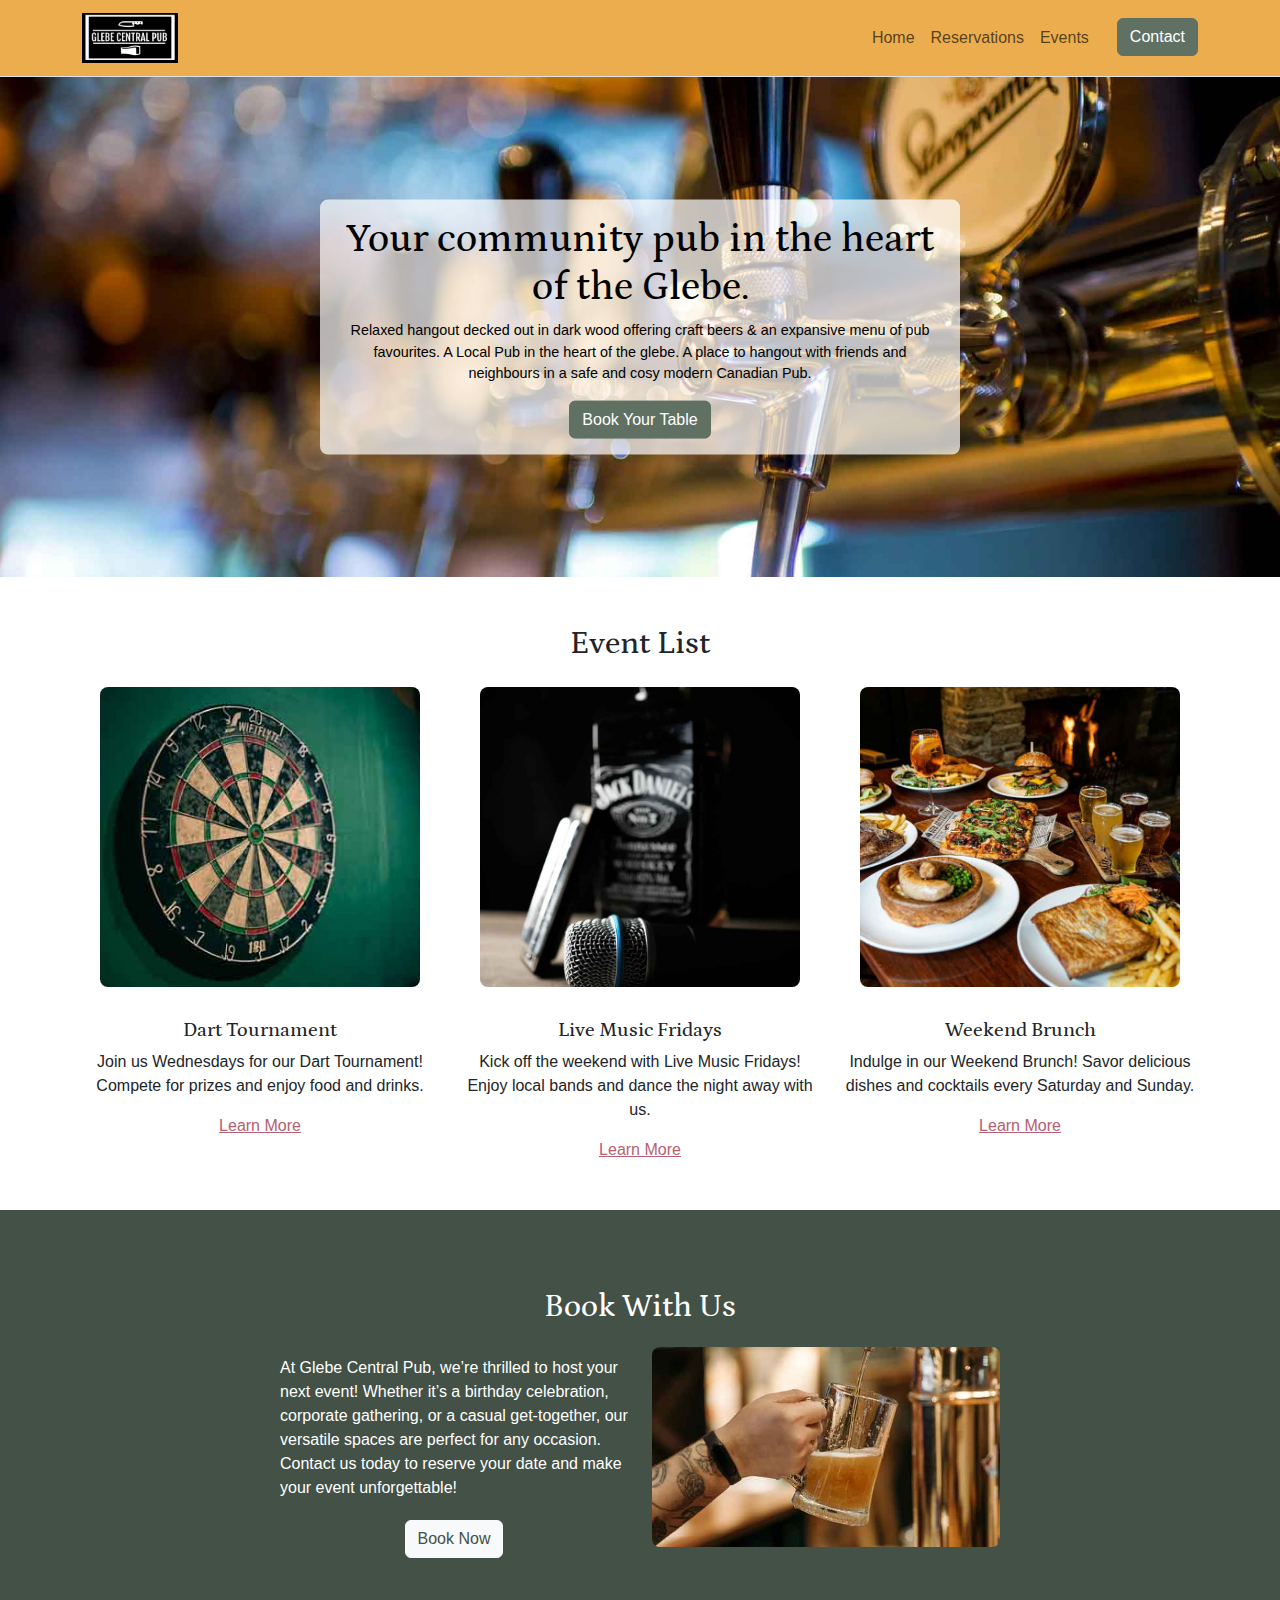
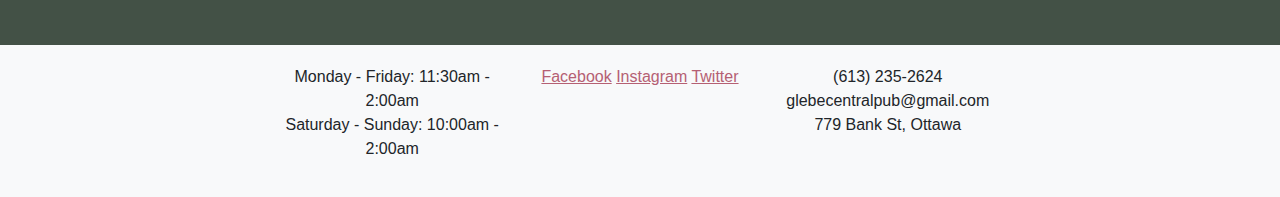
<file: index.html>
<!DOCTYPE html>
<html lang="en">

<head>
    <meta charset="UTF-8">
    <meta name="viewport" content="width=device-width, initial-scale=1.0">
    <title>Glebe Central Pub</title>
    <link rel="icon" type="image/x-icon" href="images/favicon-2.ico">
    <link href="https://cdn.jsdelivr.net/npm/bootstrap@5.3.0/dist/css/bootstrap.min.css" rel="stylesheet">
    <link rel="stylesheet" href="style.css">
    <link href="https://fonts.googleapis.com/css2?family=Petrona:wght@400;700&display=swap" rel="stylesheet">
    <style>
        .navbar {
            background-color: #EBAD4E !important;
        }
    </style>
</head>

<body>
  <nav class="navbar navbar-expand-lg navbar-light bg-light border-bottom">
      <div class="container">
          <a class="navbar-brand" href="#">
              <img src="images/glebe-logo.avif" alt="Glebe Central Pub" height="50">
          </a>
          <button class="navbar-toggler" type="button" data-bs-toggle="collapse" data-bs-target="#navbarNav"
              aria-controls="navbarNav" aria-expanded="false" aria-label="Toggle navigation">
              <span class="navbar-toggler-icon"></span>
          </button>
          <div class="collapse navbar-collapse" id="navbarNav">
              <ul class="navbar-nav ms-auto">
                  <li class="nav-item">
                      <a class="nav-link" href="index.html">Home</a>
                  </li>
                  <li class="nav-item">
                      <a class="nav-link" href="reservations.html">Reservations</a>
                  </li>
                  <li class="nav-item">
                      <a class="nav-link" href="events.html">Events</a>
                  </li>
                  <li class="nav-item">
                      <a class="btn btn-secondary" href="#">Contact</a>
                  </li>
              </ul>
          </div>
      </div>
  </nav>


    <section class="hero-section">
        <img src="images/homepage-banner.jpg" alt="Hero Image">
        <div class="hero-content">
            <h1>Your community pub in the heart of the Glebe.</h1>
            <p class="lead">Relaxed hangout decked out in dark wood offering craft beers & an expansive menu of pub favourites. A Local Pub in the heart of the glebe. A place to hangout with friends and neighbours in a safe and cosy modern Canadian Pub.</p>
            <a href="#" class="btn btn-success">Book Your Table</a>
        </div>
    </section>

    <section class="event-list py-5 text-center">
        <div class="container">
            <h2 class="mb-4">Event List</h2>
            <div class="row g-4">
                <div class="col-md-4">
                    <img src="images/dart-board-event.jpg" class="img-fluid rounded-3 event-img" alt="Dart Tournament">
                    <h5 class="mt-3">Dart Tournament</h5>
                    <p>Join us Wednesdays for our Dart Tournament! Compete for prizes and enjoy food and drinks.</p>
                    <a href="#" class="learn-more-link">Learn More</a>
                </div>
                <div class="col-md-4">
                    <img src="images/karaoke-event.jpg" class="img-fluid rounded-3 event-img" alt="Karaoke Event">
                    <h5 class="mt-3">Live Music Fridays</h5>
                    <p>Kick off the weekend with Live Music Fridays! Enjoy local bands and dance the night away with us.</p>
                    <a href="#" class="learn-more-link">Learn More</a>
                </div>
                <div class="col-md-4">
                    <img src="images/brunch-event.jpg" class="img-fluid rounded-3 event-img" alt="Weekend Brunch">
                    <h5 class="mt-3">Weekend Brunch</h5>
                    <p>Indulge in our Weekend Brunch! Savor delicious dishes and cocktails every Saturday and Sunday.</p>
                    <a href="#" class="learn-more-link">Learn More</a>
                </div>
            </div>
        </div>
    </section>

    <section class="booking-section py-5 text-white">
        <div class="container text-center">
            <h2>Book With Us</h2>
            <div class="row align-items-center justify-content-center">
                <div class="col-md-5 mb-3 mb-md-0">
                    <p>At Glebe Central Pub, we’re thrilled to host your next event! Whether it’s a birthday celebration, corporate gathering, or a casual get-together, our versatile spaces are perfect for any occasion. Contact us today to reserve your date and make your event unforgettable!</p>
                    <a href="#" class="btn btn-light book-now-btn">Book Now</a>
                </div>
                <div class="col-md-5">
                    <img src="images/book-with-us.jpg" class="img-fluid rounded-3 book-with-us-img" alt="Book With Us">
                </div>
            </div>
        </div>
    </section>

    <footer class="bg-light">
        <div class="container text-center footer">
            <div class="row">
                <div class="col-md-4">
                    <p>Monday - Friday: 11:30am - 2:00am<br>Saturday - Sunday: 10:00am - 2:00am</p>
                </div>
                <div class="col-md-4">
                    <a href="#" class="footer-link">Facebook</a>
                    <a href="#" class="footer-link">Instagram</a>
                    <a href="#" class="footer-link">Twitter</a>
                </div>
                <div class="col-md-4">
                    <p>(613) 235-2624<br>glebecentralpub@gmail.com<br>779 Bank St, Ottawa</p>
                </div>
            </div>
        </div>
    </footer>
</body>

</html>
</file>
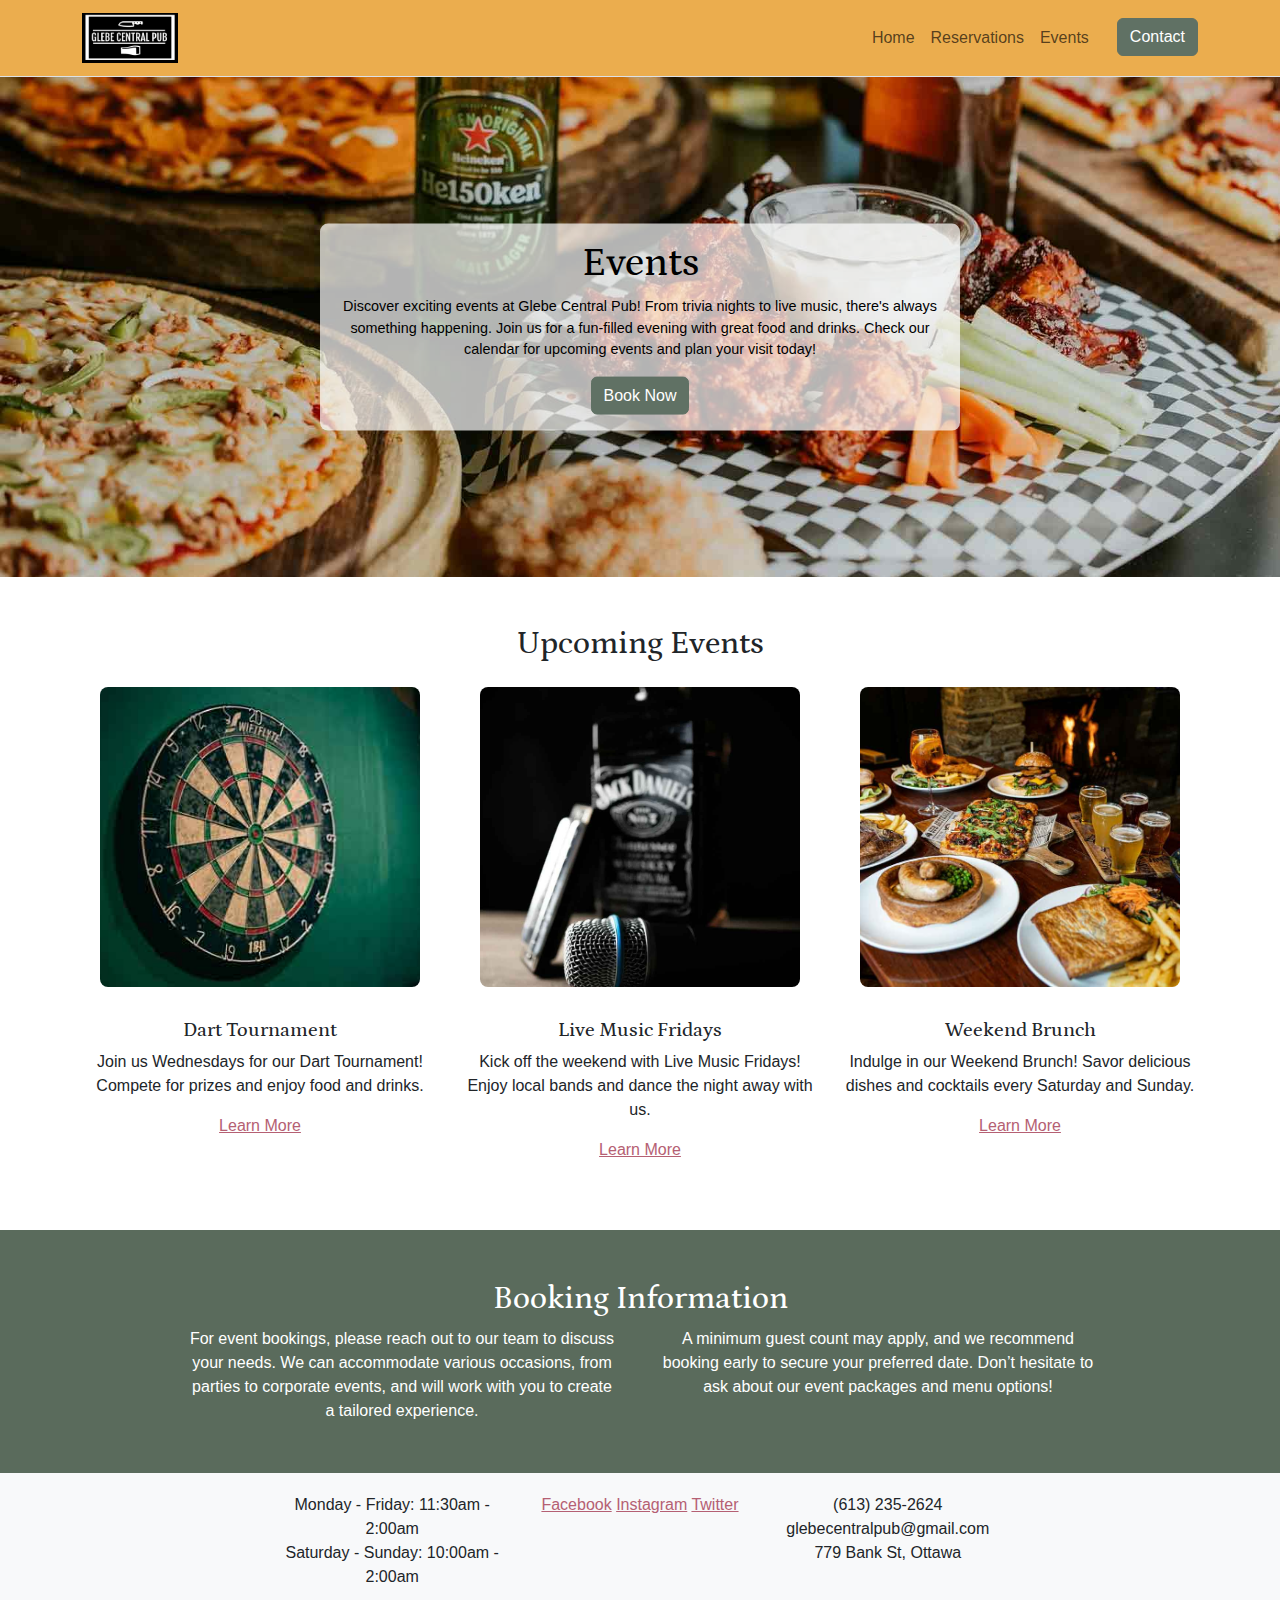
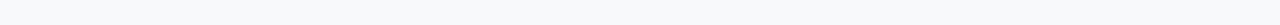
<file: events.html>
<!DOCTYPE html>
<html lang="en">

<head>
    <meta charset="UTF-8">
    <meta name="viewport" content="width=device-width, initial-scale=1.0">
    <title>Events - Glebe Central Pub</title>
    <link rel="icon" type="image/x-icon" href="images/favicon-2.ico">
    <link href="https://cdn.jsdelivr.net/npm/bootstrap@5.3.0/dist/css/bootstrap.min.css" rel="stylesheet">
    <link rel="stylesheet" href="style.css">
    <link href="https://fonts.googleapis.com/css2?family=Petrona:wght@400;700&display=swap" rel="stylesheet">
    <style>
        .navbar {
            background-color: #EBAD4E !important;
        }
    </style>
</head>

<body>
    <nav class="navbar navbar-expand-lg navbar-light bg-light border-bottom">
        <div class="container">
            <a class="navbar-brand" href="#">
                <img src="images/glebe-logo.avif" alt="Glebe Central Pub" height="50">
            </a>
            <button class="navbar-toggler" type="button" data-bs-toggle="collapse" data-bs-target="#navbarNav"
                aria-controls="navbarNav" aria-expanded="false" aria-label="Toggle navigation">
                <span class="navbar-toggler-icon"></span>
            </button>
            <div class="collapse navbar-collapse" id="navbarNav">
                <ul class="navbar-nav ms-auto">
                    <li class="nav-item">
                        <a class="nav-link" href="index.html">Home</a>
                    </li>
                    <li class="nav-item">
                        <a class="nav-link" href="reservations.html">Reservations</a>
                    </li>
                    <li class="nav-item">
                        <a class="nav-link" href="events.html">Events</a>
                    </li>
                    <li class="nav-item">
                        <a class="btn btn-secondary" href="#">Contact</a>
                    </li>
                </ul>
            </div>
        </div>
    </nav>

    <section class="hero-section">
        <img src="images/menu-banner.jpg" alt="Hero Image">
        <div class="hero-content">
            <h1>Events</h1>
            <p class="lead">Discover exciting events at Glebe Central Pub! From trivia nights to live music, there's always something happening. Join us for a fun-filled evening with great food and drinks. Check our calendar for upcoming events and plan your visit today!</p>
            <a href="#" class="btn btn-success">Book Now</a>
        </div>
    </section>

    <section class="event-list py-5 text-center">
        <div class="container">
            <h2 class="mb-4">Upcoming Events</h2>
            <div class="row g-4">
                <div class="col-md-4">
                    <img src="images/dart-board-event.jpg" class="img-fluid rounded-3 event-img" alt="Dart Tournament">
                    <h5 class="mt-3">Dart Tournament</h5>
                    <p>Join us Wednesdays for our Dart Tournament! Compete for prizes and enjoy food and drinks.</p>
                    <a href="#" class="learn-more-link">Learn More</a>
                </div>
                <div class="col-md-4">
                    <img src="images/karaoke-event.jpg" class="img-fluid rounded-3 event-img" alt="Live Music Fridays">
                    <h5 class="mt-3">Live Music Fridays</h5>
                    <p>Kick off the weekend with Live Music Fridays! Enjoy local bands and dance the night away with us.</p>
                    <a href="#" class="learn-more-link">Learn More</a>
                </div>
                <div class="col-md-4">
                    <img src="images/brunch-event.jpg" class="img-fluid rounded-3 event-img" alt="Weekend Brunch">
                    <h5 class="mt-3">Weekend Brunch</h5>
                    <p>Indulge in our Weekend Brunch! Savor delicious dishes and cocktails every Saturday and Sunday.</p>
                    <a href="#" class="learn-more-link">Learn More</a>
                </div>
            </div>
        </div>
    </section>

    <section class="reservation-policies page-content padded-section">
        <div class="container">
            <h2 class="padded-heading">Booking Information</h2>
            <div class="row">
                <div class="col-md-6 policy-text">
                    For event bookings, please reach out to our team to discuss your needs. We can accommodate various occasions, from parties to corporate events, and will work with you to create a tailored experience.                </div>
                <div class="col-md-6 policy-text">
                    A minimum guest count may apply, and we recommend booking early to secure your preferred date. Don’t hesitate to ask about our event packages and menu options!                </div>
            </div>
        </div>
    </section>


    

    <footer class="bg-light">
        <div class="container text-center footer">
            <div class="row">
                <div class="col-md-4">
                    <p>Monday - Friday: 11:30am - 2:00am<br>Saturday - Sunday: 10:00am - 2:00am</p>
                </div>
                <div class="col-md-4">
                    <a href="#" class="footer-link">Facebook</a>
                    <a href="#" class="footer-link">Instagram</a>
                    <a href="#" class="footer-link">Twitter</a>
                </div>
                <div class="col-md-4">
                    <p>(613) 235-2624<br>glebecentralpub@gmail.com<br>779 Bank St, Ottawa</p>
                </div>
            </div>
        </div>
    </footer>
</body>

</html>
</file>
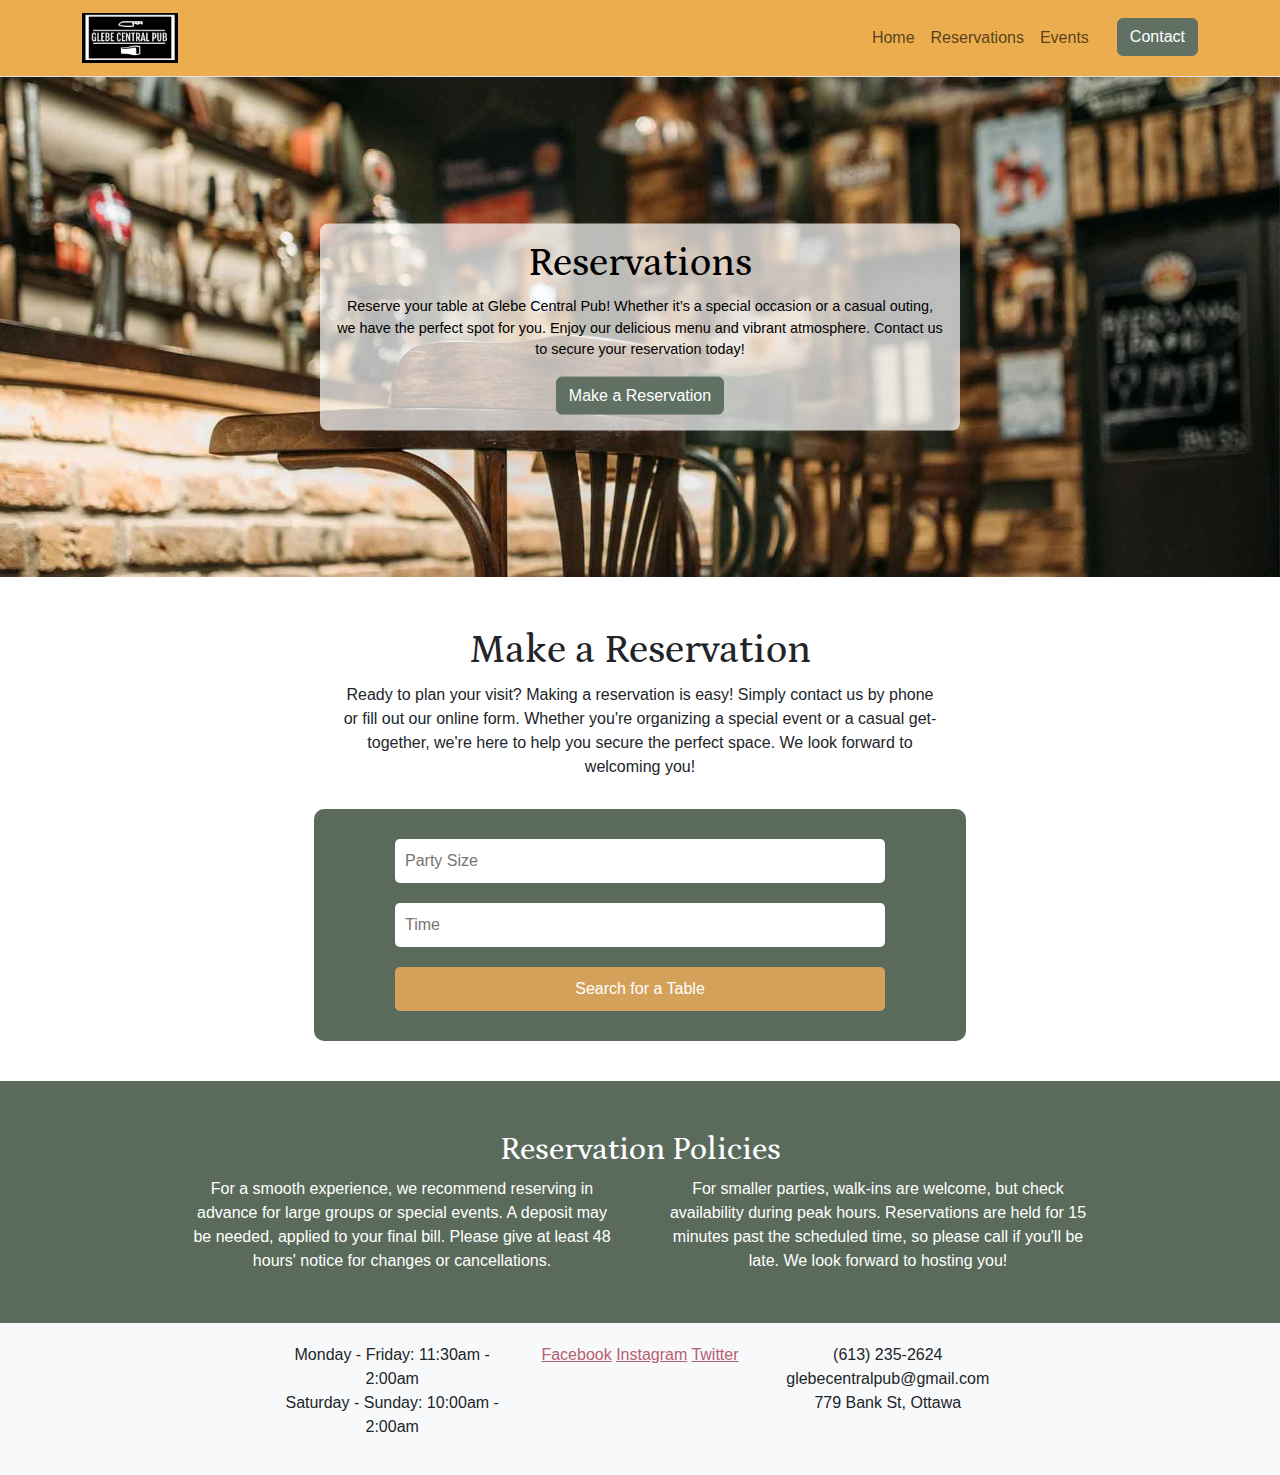
<file: reservations.html>
<!DOCTYPE html>
<html lang="en">

<head>
    <meta charset="UTF-8">
    <meta name="viewport" content="width=device-width, initial-scale=1.0">
    <title>Reservations - Glebe Central Pub</title>
    <link rel="icon" type="image/x-icon" href="images/favicon-2.ico">
    <link href="https://cdn.jsdelivr.net/npm/bootstrap@5.3.0/dist/css/bootstrap.min.css" rel="stylesheet">
    <link rel="stylesheet" href="style.css">
    <link href="https://fonts.googleapis.com/css2?family=Petrona:wght@400;700&display=swap" rel="stylesheet">
    <style>
        .navbar {
            background-color: #EBAD4E !important;
        }
    </style>
</head>

<body>
    <nav class="navbar navbar-expand-lg navbar-light bg-light border-bottom">
        <div class="container">
            <a class="navbar-brand" href="#">
                <img src="images/glebe-logo.avif" alt="Glebe Central Pub" height="50">
            </a>
            <button class="navbar-toggler" type="button" data-bs-toggle="collapse" data-bs-target="#navbarNav"
                aria-controls="navbarNav" aria-expanded="false" aria-label="Toggle navigation">
                <span class="navbar-toggler-icon"></span>
            </button>
            <div class="collapse navbar-collapse" id="navbarNav">
                <ul class="navbar-nav ms-auto">
                    <li class="nav-item">
                        <a class="nav-link" href="index.html">Home</a>
                    </li>
                    <li class="nav-item">
                        <a class="nav-link" href="reservations.html">Reservations</a>
                    </li>
                    <li class="nav-item">
                        <a class="nav-link" href="events.html">Events</a>
                    </li>
                    <li class="nav-item">
                        <a class="btn btn-secondary" href="#">Contact</a>
                    </li>
                </ul>
            </div>
        </div>
    </nav>
  

    <section class="hero-section">
        <img src="images/reservations-banner.jpg" alt="Hero Image">
        <div class="hero-content">
            <h1>Reservations</h1>
            <p class="lead">Reserve your table at Glebe Central Pub! Whether it’s a special occasion or a casual outing, we have the perfect spot for you. Enjoy our delicious menu and vibrant atmosphere. Contact us to secure your reservation today!</p>
            <a href="#" class="btn btn-success">Make a Reservation</a>
        </div>
    </section>

    <div class="container text-center page-content padded-section">
        <h1 class="padded-heading">Make a Reservation</h1>
        <p>Ready to plan your visit? Making a reservation is easy! Simply contact us by phone or fill out our online form. Whether you're organizing a special event or a casual get-together, we're here to help you secure the perfect space. We look forward to welcoming you!</p>
        <div class="reservation-form">
            <input type="text" placeholder="Party Size">
            <input type="text" placeholder="Time">
            <button>Search for a Table</button>
        </div>
    </div>

    <section class="reservation-policies page-content padded-section">
        <div class="container">
            <h2 class="padded-heading">Reservation Policies</h2>
            <div class="row">
                <div class="col-md-6 policy-text">
                    For a smooth experience, we recommend reserving in advance for large groups or special events. A deposit may be needed, applied to your final bill. Please give at least 48 hours' notice for changes or cancellations.
                </div>
                <div class="col-md-6 policy-text">
                    For smaller parties, walk-ins are welcome, but check availability during peak hours. Reservations are held for 15 minutes past the scheduled time, so please call if you'll be late. We look forward to hosting you!
                </div>
            </div>
        </div>
    </section>

    <footer class="bg-light">
        <div class="container text-center footer">
            <div class="row">
                <div class="col-md-4">
                    <p>Monday - Friday: 11:30am - 2:00am<br>Saturday - Sunday: 10:00am - 2:00am</p>
                </div>
                <div class="col-md-4">
                    <a href="#" class="footer-link">Facebook</a>
                    <a href="#" class="footer-link">Instagram</a>
                    <a href="#" class="footer-link">Twitter</a>
                </div>
                <div class="col-md-4">
                    <p>(613) 235-2624<br>glebecentralpub@gmail.com<br>779 Bank St, Ottawa</p>
                </div>
            </div>
        </div>
    </footer>

    <div class="footer-bar"></div>

    <script src="https://cdn.jsdelivr.net/npm/bootstrap@5.3.0/dist/js/bootstrap.bundle.min.js"></script>
</body>

</html>
</file>
<file: style.css>
:root {
  --primary: #607164;
  --secondary: #EBAD4E;
  --success: #607164;
  --info: #17a2b8;
  --warning: #ffc107;
  --danger: #dc3545;
  --light: #f8f9fa;
  --dark: #343a40;
}

body {
  font-family: Arial, sans-serif;
}

h1, h2, h3, h4, h5, h6 {
  font-family: 'Petrona', serif;
}

.navbar {
  background-color: #EBAD4E !important;
}

.hero-section {
  position: relative;
  text-align: center;
  color: black;
  height: 500px;
  overflow: hidden;
}

.hero-section img {
  width: 100%;
  height: 100%;
  object-fit: cover;
}

.hero-content {
  position: absolute;
  top: 50%;
  left: 50%;
  transform: translate(-50%, -50%);
  padding: 1rem;
  background-color: rgba(255, 255, 255, 0.7);
  border-radius: 0.5rem;
}

.hero-content p.lead {
  font-size: 0.9rem;
}

.btn-primary, .btn-success, .btn-secondary, .btn-outline-primary {
  background-color: #607164;
  border-color: #607164;
}

.btn-primary:hover, .btn-success:hover, .btn-secondary:hover, .btn-outline-primary:hover {
  background-color: #435146;
  border-color: #435146;
}

.btn-outline-primary {
  color: #607164;
}

.btn-outline-primary:hover {
  color: #fff;
}

.footer a {
  color: #B56073;
}

.footer a:hover {
  color: #28a745;
}

.bg-primary {
  background-color: #607164 !important;
}

.text-primary {
  color: #607164 !important;
}

.border-primary {
  border-color: #607164 !important;
}

.event-img {
  width: 90%;
  height: 300px;
  object-fit: cover;
  margin: 0 auto;
  margin-bottom: 15px;
}

.nav-item .btn-secondary {
  margin-left: 20px;
}

.booking-section {
  background-color: #435146;
}

.booking-section .container {
  margin-top: 30px;
  margin-bottom: 30px;
}

.booking-section .row {
  max-width: 80%;
  margin: 0 auto;
}

.booking-section h2 {
  margin-bottom: 20px;
}

.booking-section p {
  text-align: left;
  margin-bottom: 20px;
}

.booking-section img.book-with-us-img {
  width: 100%;
  height: auto;
  object-fit: cover;
  object-position: center;
  max-height: 200px;
  margin-bottom: 20px;
}

.booking-section .book-now-btn {
  color: #435146;
}

.learn-more-link {
  color: #B56073;
}

.learn-more-link:hover {
  color: #d58092;
}

.footer {
  padding: 20px 0;
  display: flex;
  justify-content: center;
  align-items: center;
}

.footer-container {
  width: 90%;
  display: flex;
  justify-content: space-around;
  align-items: center;
}

@media (max-width: 767px) {
  .hero-content {
    width: 100%;
    left: 0;
    transform: translate(0, -50%);
    padding: 1rem;
  }

  .reservation-policies .row {
    flex-direction: column; /* Stack columns vertically */
    align-items: center;
  }

  .reservation-policies .col-md-6 {
    width: 90%; /* Span most of the page */
  }
}

.page-content {
  text-align: center;
  padding-top: 200px;
  padding-bottom: 200px;
}

.padded-section {
  padding-top: 20px;
  padding-bottom: 20px;
}

.reservation-form {
  background-color: #5a6b5c;
  padding: 20px;
  border-radius: 10px;
  display: inline-block;
  margin: 0 auto;
}

.reservation-form input {
  width: 80%;
  padding: 10px;
  margin: 10px 0;
  border: none;
  border-radius: 5px;
}

.reservation-form button {
  width: 80%;
  padding: 10px;
  margin: 10px 0;
  border: none;
  border-radius: 5px;
  background-color: #d4a15a;
  color: white;
  font-size: 16px;
  cursor: pointer;
}

.reservation-policies {
  background-color: #5a6b5c;
  color: white;
  padding: 20px;
  margin-top: 20px;
}

.reservation-policies h2 {
  text-align: center;
  padding-top: 30px; /* Add padding above h2 */
}

.reservation-policies .row {
  display: flex;
  justify-content: center; /* Move text boxes closer together */
  gap: 20px; /* Optional: Add some space between the columns */
}

.reservation-policies .col-md-6 {
  width: 40%; /* Make the text width smaller */
  padding-bottom: 30px; /* Add padding below body text */
}

@media (max-width: 767px) {
  .reservation-policies .col-md-6 {
    width: 100%; /* Span most of the page in mobile view */
  }
}

.padded-section h1 {
  padding-top: 30px; /* Add padding above h1 */
}

.padded-section p {
  max-width: 600px; 
  padding-bottom: 30px; 
  margin: 0 auto;
}

.book-with-us {
  width: 100%;
  height: 100%;
  object-fit: cover;
}
</file>
